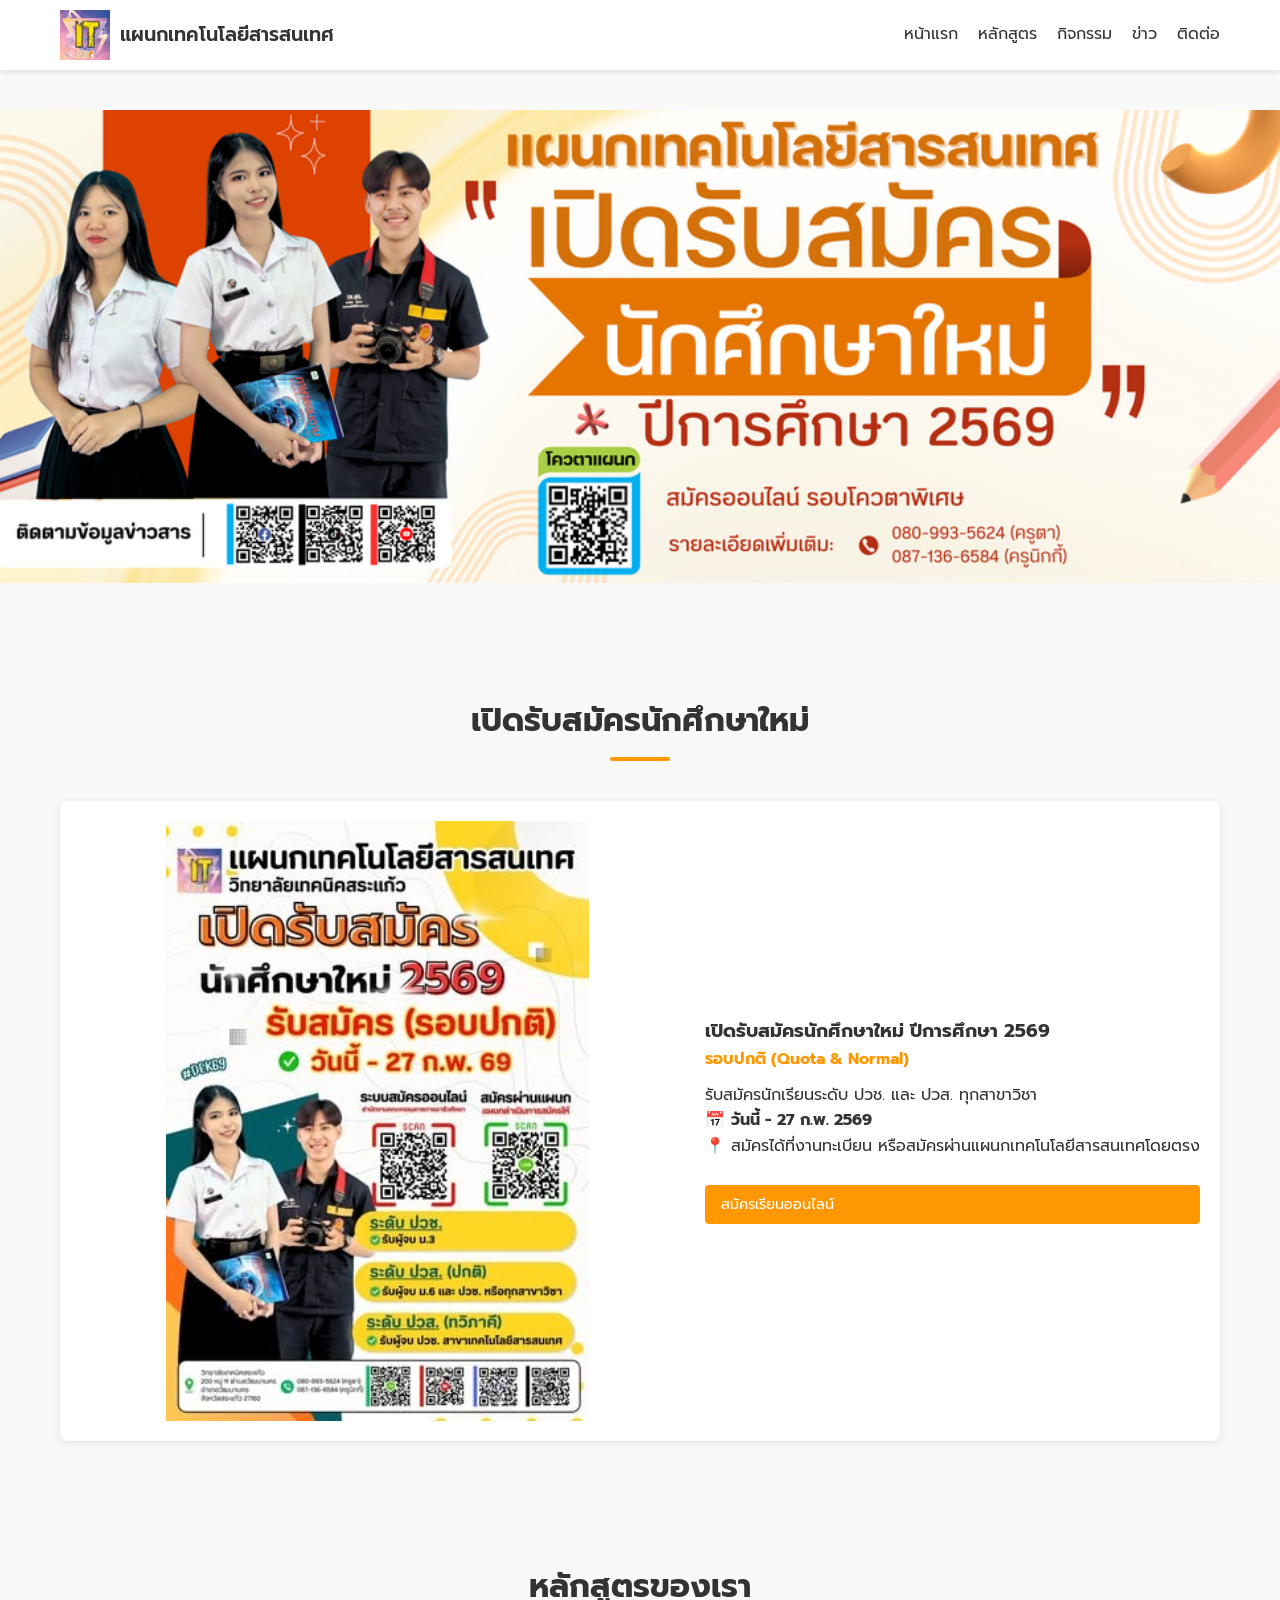
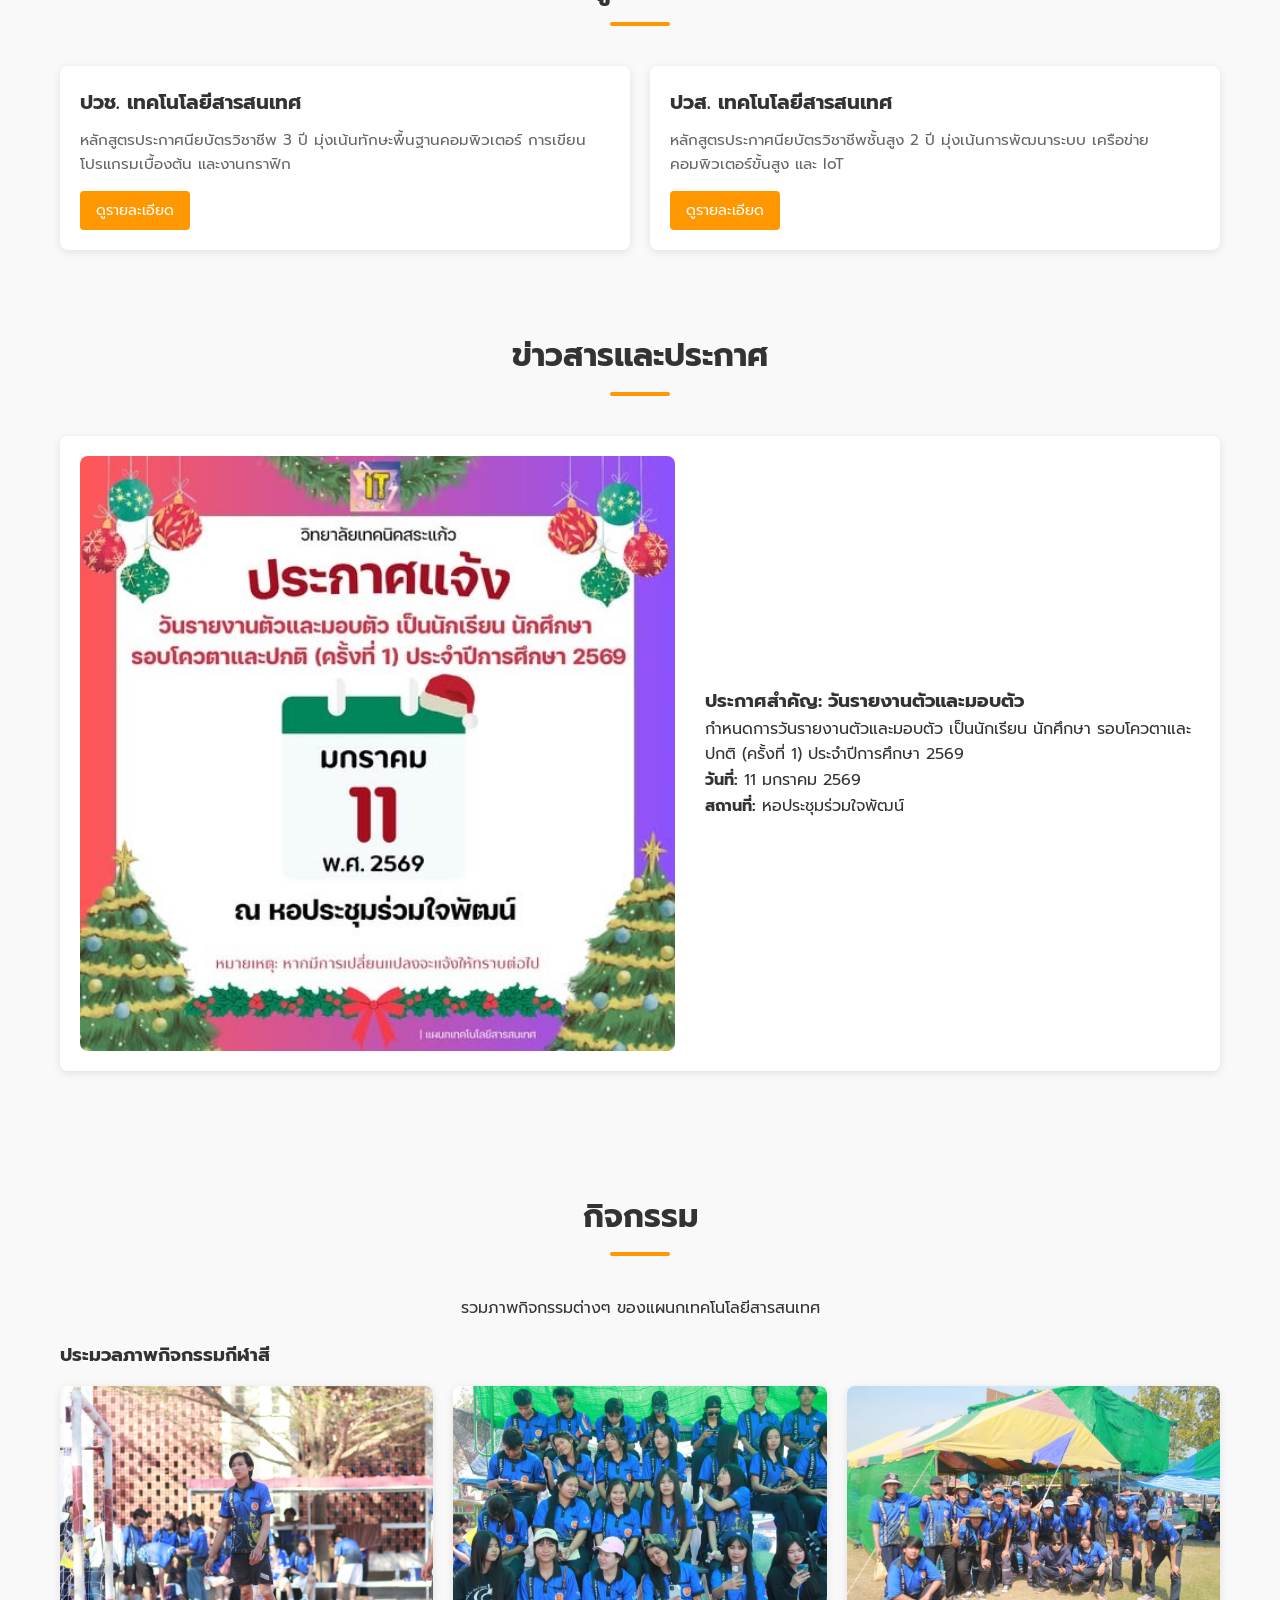
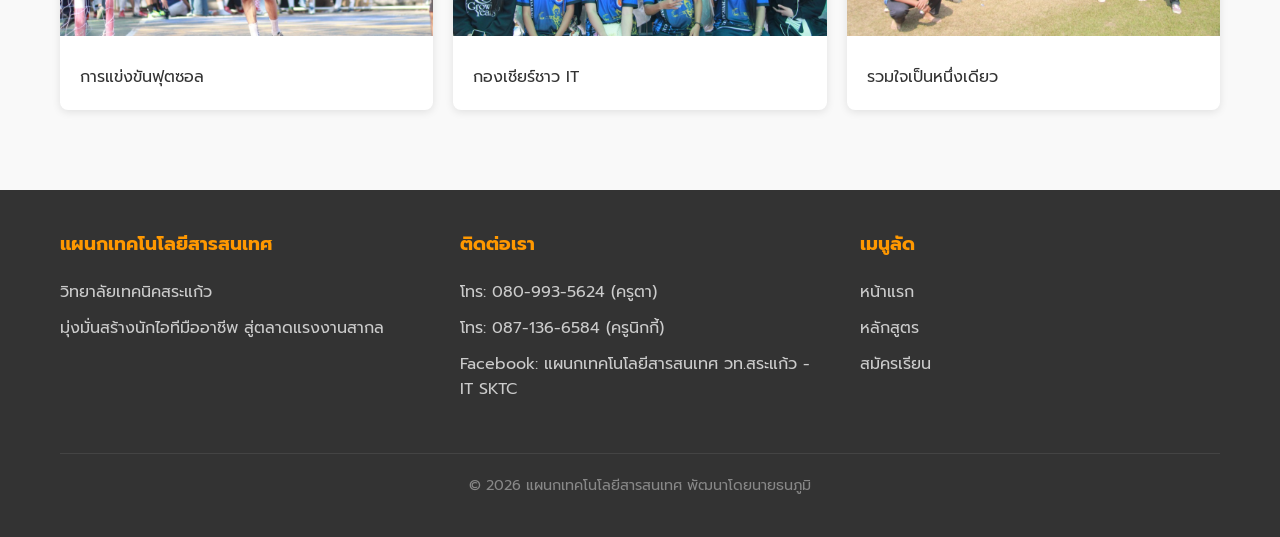
<file: index.html>
<!DOCTYPE html>
<html lang="th">

<head>
    <meta charset="UTF-8">
    <meta name="viewport" content="width=device-width, initial-scale=1.0">
    <title>แผนกเทคโนโลยีสารสนเทศ | Information Technology</title>
    <link rel="stylesheet" href="style.css">
</head>

<body>

    <header>
        <div class="container">
            <nav>
                <a href="#home" class="logo">
                    <img src="logo.jpg" alt="IT Logo">
                    <span>แผนกเทคโนโลยีสารสนเทศ</span>
                </a>
                <ul class="nav-links">
                    <li><a href="#home">หน้าแรก</a></li>
                    <li><a href="#curriculum">หลักสูตร</a></li>
                    <li><a href="#activities">กิจกรรม</a></li>
                    <li><a href="#news">ข่าว</a></li>
                    <li><a href="#contact">ติดต่อ</a></li>
                </ul>
            </nav>
        </div>
    </header>

    <section id="home" class="hero">
        <img src="banner.png" alt="Welcome to IT Department">
    </section>

    <div class="container">
        <section id="banner-content">
            <h2 class="section-title">เปิดรับสมัครนักศึกษาใหม่</h2>
            <div class="news-highlight">
                <img src="recruitment_poster.jpg" alt="Recruitment Poster 2569"
                    style="max-height: 600px; object-fit: contain; width: auto; max-width: 100%;">
                <div class="news-info">
                    <h3>เปิดรับสมัครนักศึกษาใหม่ ปีการศึกษา 2569</h3>
                    <h4 style="color: #ff9800; margin-bottom: 10px;">รอบปกติ (Quota & Normal)</h4>
                    <p>รับสมัครนักเรียนระดับ ปวช. และ ปวส. ทุกสาขาวิชา</p>
                    <p>📅 <strong>วันนี้ - 27 ก.พ. 2569</strong></p>
                    <p>📍 สมัครได้ที่งานทะเบียน หรือสมัครผ่านแผนกเทคโนโลยีสารสนเทศโดยตรง</p>
                    <br>
                    <a href="https://admission.vec.go.th" class="btn" target="_blank">สมัครเรียนออนไลน์</a>
                </div>
            </div>
        </section>

        <section id="curriculum">
            <h2 class="section-title">หลักสูตรของเรา</h2>
            <div class="grid-container">
                <div class="card">
                    <div class="card-content">
                        <h3 class="card-title">ปวช. เทคโนโลยีสารสนเทศ</h3>
                        <p class="card-text">หลักสูตรประกาศนียบัตรวิชาชีพ 3 ปี มุ่งเน้นทักษะพื้นฐานคอมพิวเตอร์
                            การเขียนโปรแกรมเบื้องต้น และงานกราฟิก</p>
                        <a href="https://www.facebook.com/IT.SKTC.Page" class="btn">ดูรายละเอียด</a>
                    </div>
                </div>
                <div class="card">
                    <div class="card-content">
                        <h3 class="card-title">ปวส. เทคโนโลยีสารสนเทศ</h3>
                        <p class="card-text">หลักสูตรประกาศนียบัตรวิชาชีพชั้นสูง 2 ปี มุ่งเน้นการพัฒนาระบบ
                            เครือข่ายคอมพิวเตอร์ขั้นสูง และ IoT</p>
                        <a href="https://www.facebook.com/IT.SKTC.Page" class="btn">ดูรายละเอียด</a>
                    </div>
                </div>

            </div>
        </section>

        <section id="news">
            <h2 class="section-title">ข่าวสารและประกาศ</h2>
            <div class="news-highlight">
                <img src="news_announcement.jpg" alt="Announcement">
                <div class="news-info">
                    <h3>ประกาศสำคัญ: วันรายงานตัวและมอบตัว</h3>
                    <p>กำหนดการวันรายงานตัวและมอบตัว เป็นนักเรียน นักศึกษา รอบโควตาและปกติ (ครั้งที่ 1) ประจำปีการศึกษา
                        2569</p>
                    <p><strong>วันที่:</strong> 11 มกราคม 2569</p>
                    <p><strong>สถานที่:</strong> หอประชุมร่วมใจพัฒน์</p>
                </div>
            </div>
        </section>

        <section id="activities">
            <h2 class="section-title">กิจกรรม</h2>
            <p style="text-align: center; margin-bottom: 20px;">รวมภาพกิจกรรมต่างๆ ของแผนกเทคโนโลยีสารสนเทศ</p>

            <h3 style="margin-bottom: 15px;">ประมวลภาพกิจกรรมกีฬาสี</h3>
            <div class="grid-container">
                <div class="card">
                    <img src="sport_1.jpg" alt="Sports Day 1" style="width: 100%; height: 250px; object-fit: cover;">
                    <div class="card-content">
                        <p>การแข่งขันฟุตซอล</p>
                    </div>
                </div>
                <div class="card">
                    <img src="sport_2.jpg" alt="Sports Day 2" style="width: 100%; height: 250px; object-fit: cover;">
                    <div class="card-content">
                        <p>กองเชียร์ชาว IT</p>
                    </div>
                </div>
                <div class="card">
                    <img src="sport_3.jpg" alt="Sports Day 3" style="width: 100%; height: 250px; object-fit: cover;">
                    <div class="card-content">
                        <p>รวมใจเป็นหนึ่งเดียว</p>
                    </div>
                </div>
            </div>
        </section>
    </div>

    <footer id="contact">
        <div class="container">
            <div class="footer-content">
                <div class="footer-section">
                    <h3>แผนกเทคโนโลยีสารสนเทศ</h3>
                    <p>วิทยาลัยเทคนิคสระแก้ว</p>
                    <p>มุ่งมั่นสร้างนักไอทีมืออาชีพ สู่ตลาดแรงงานสากล</p>
                </div>
                <div class="footer-section">
                    <h3>ติดต่อเรา</h3>
                    <ul>
                        <li>โทร: 080-993-5624 (ครูตา)</li>
                        <li>โทร: 087-136-6584 (ครูนิกกี้)</li>
                        <li>Facebook: แผนกเทคโนโลยีสารสนเทศ วท.สระแก้ว -IT SKTC </li>
                    </ul>
                </div>
                <div class="footer-section">
                    <h3>เมนูลัด</h3>
                    <ul>
                        <li><a href="#home" style="color: #ccc; text-decoration: none;">หน้าแรก</a></li>
                        <li><a href="#curriculum" style="color: #ccc; text-decoration: none;">หลักสูตร</a></li>
                        <li><a href="#contact" style="color: #ccc; text-decoration: none;">สมัครเรียน</a></li>
                    </ul>
                </div>
            </div>
            <div class="copyright">
                &copy; 2026 แผนกเทคโนโลยีสารสนเทศ พัฒนาโดยนายธนภูมิ
            </div>
        </div>
    </footer>

</body>

</html>
</file>
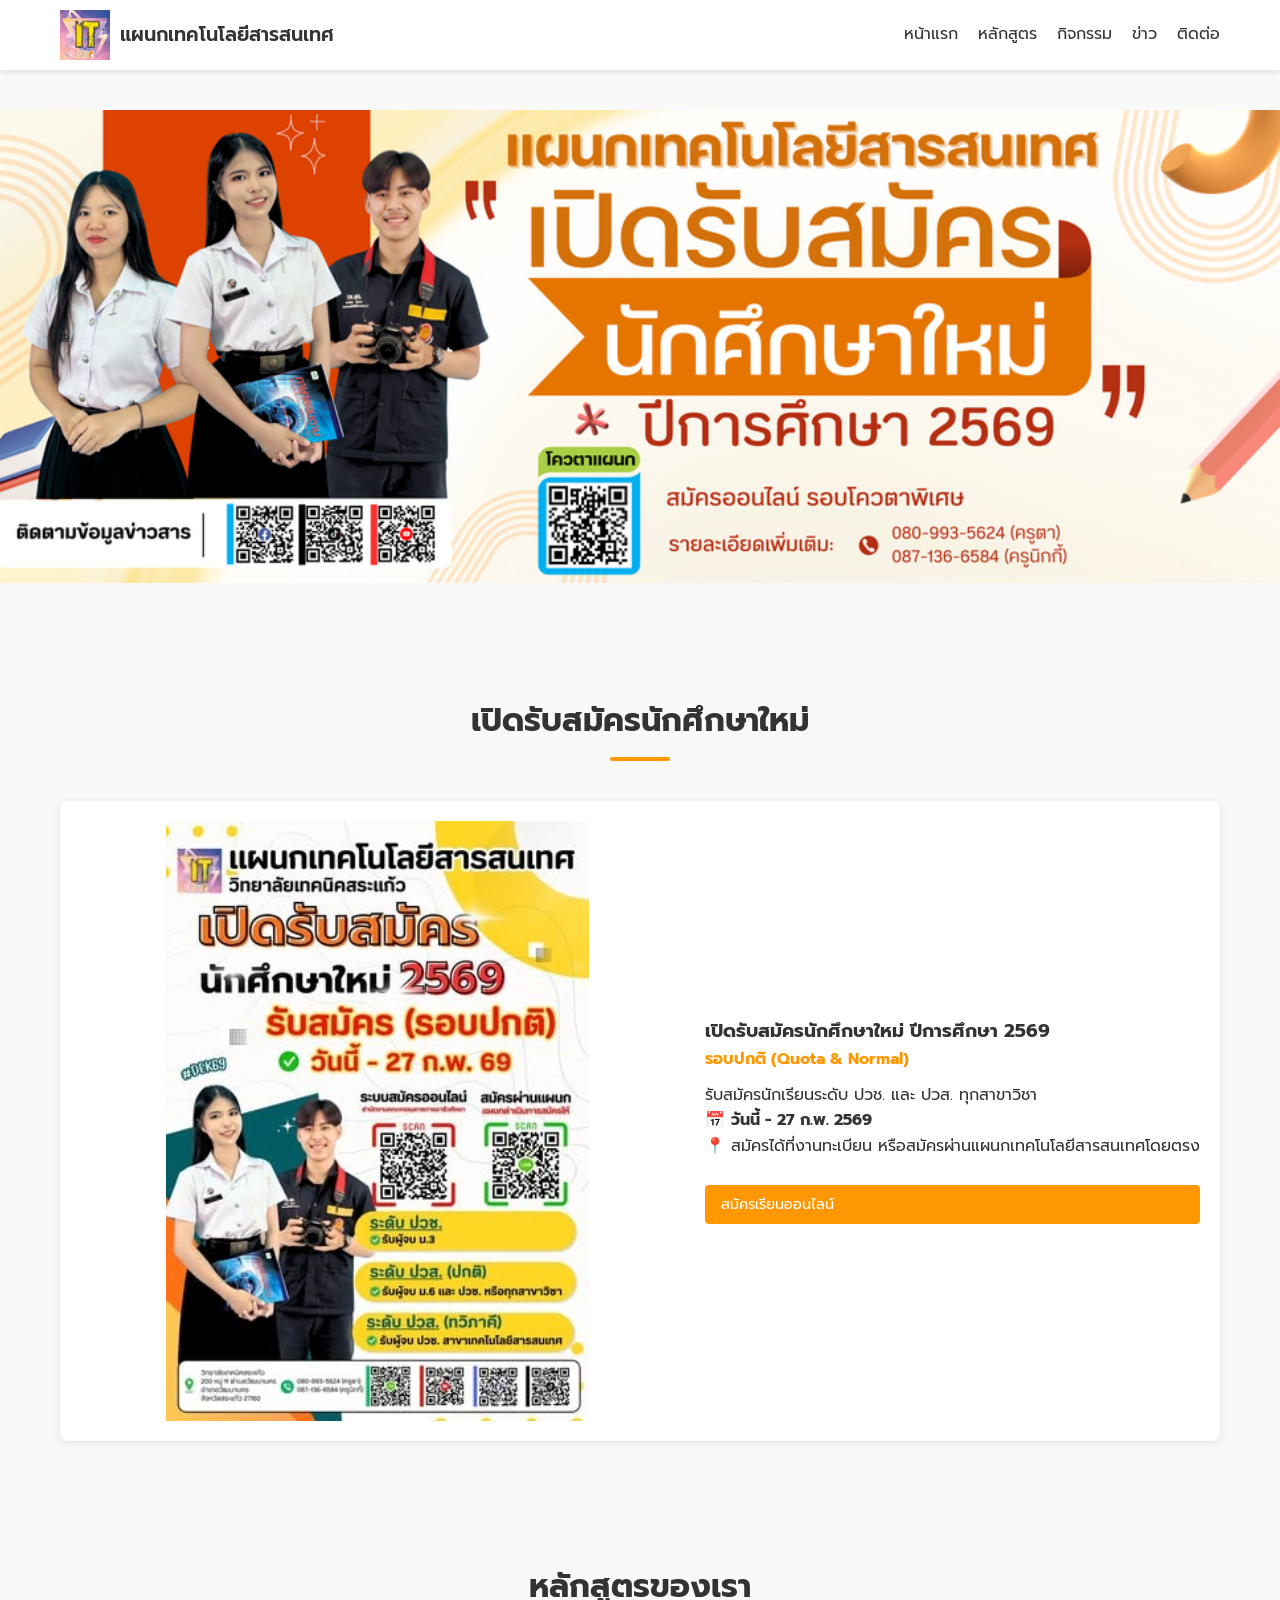
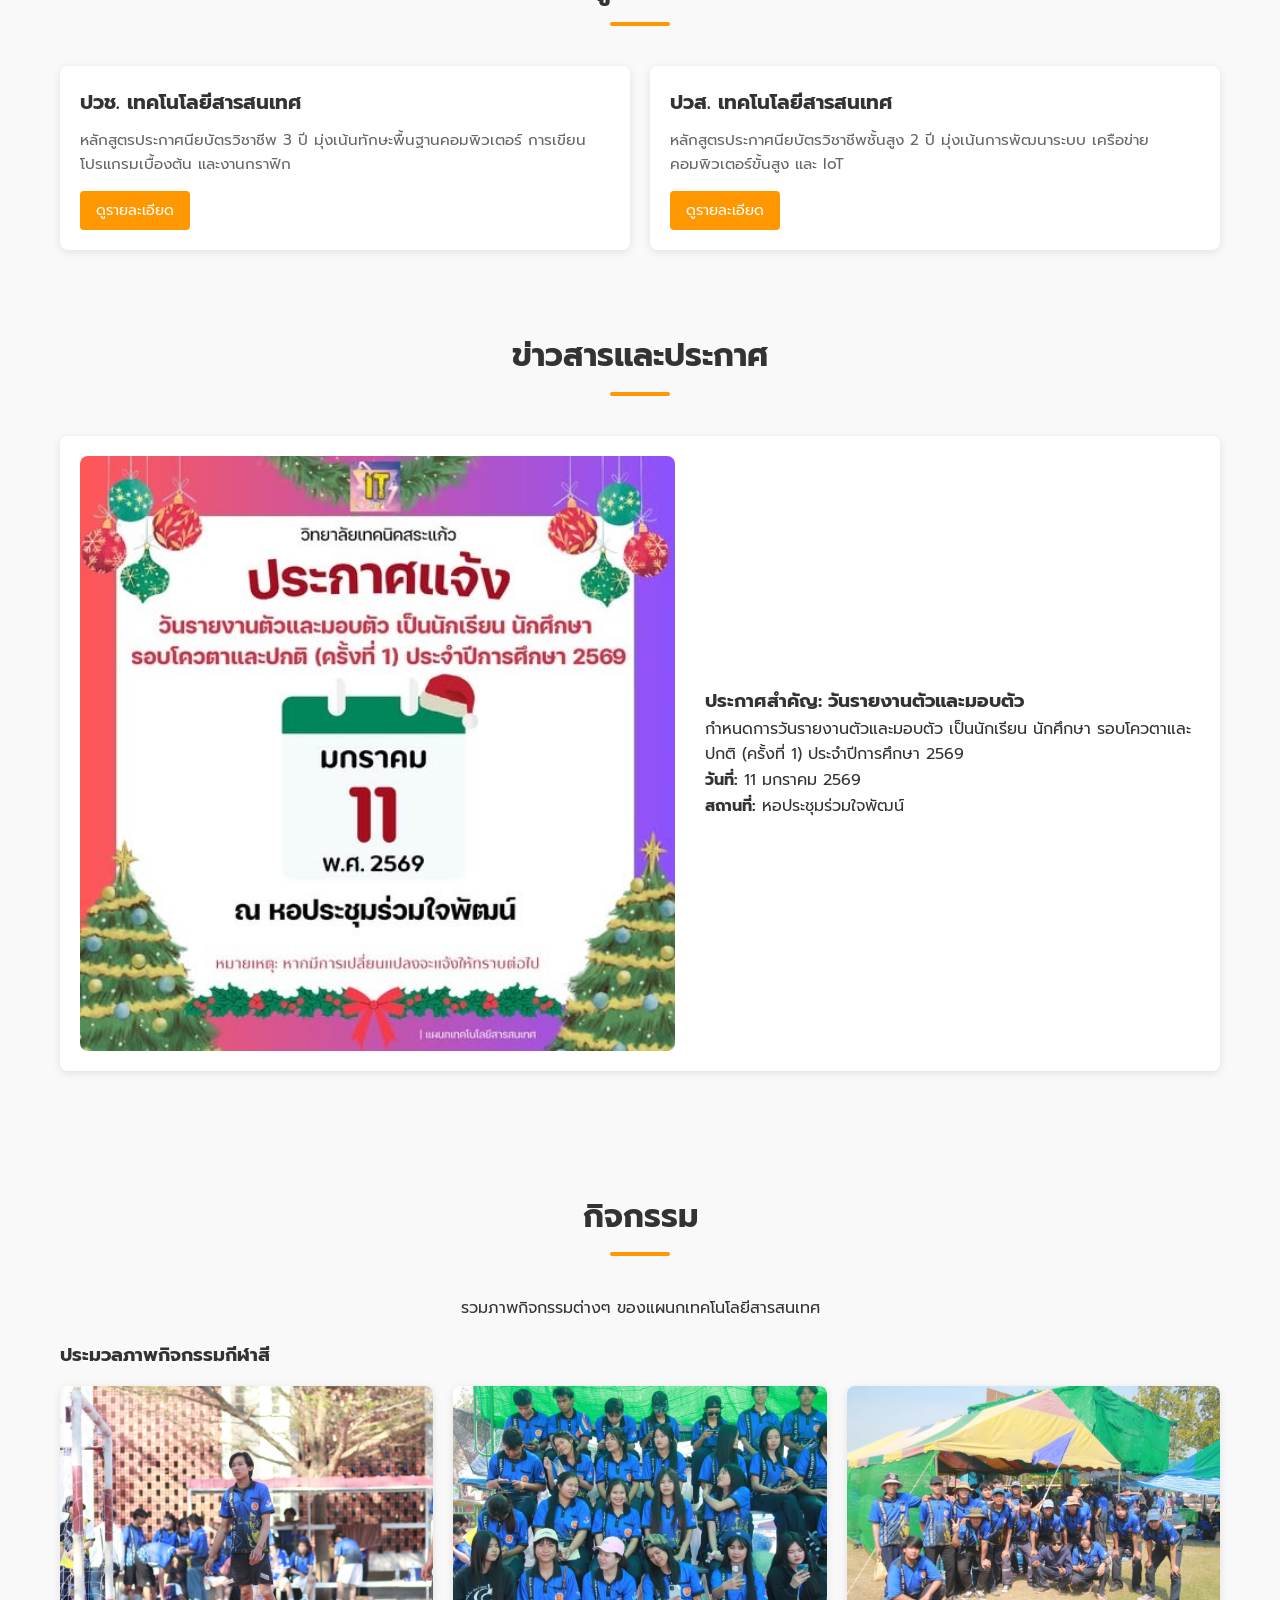
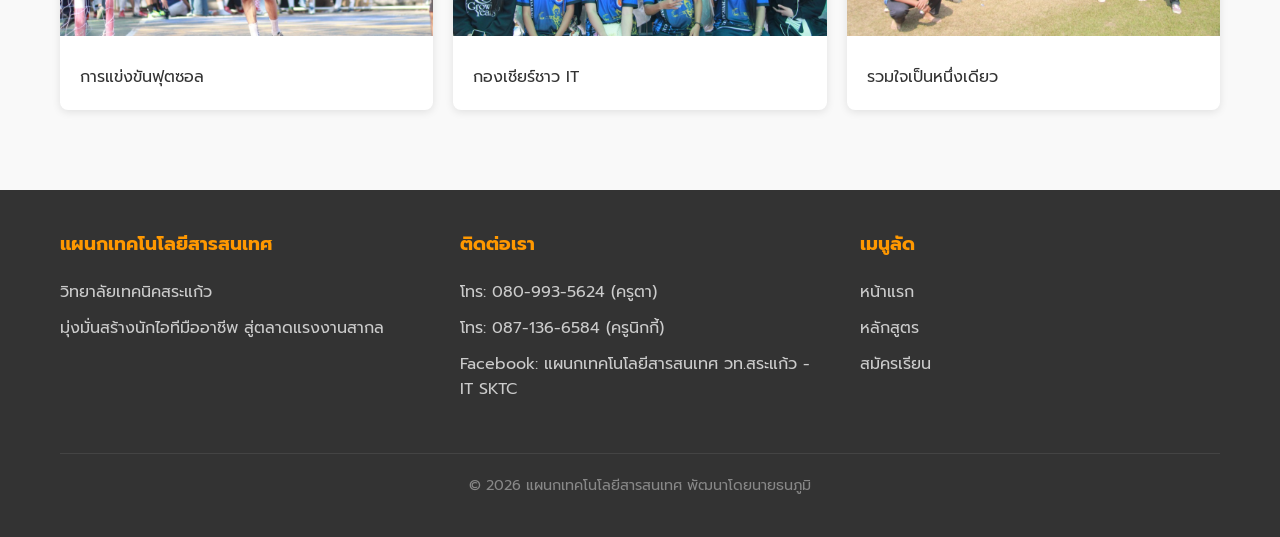
<file: home.html>
<!DOCTYPE html>
<html lang="th">

<head>
    <meta charset="UTF-8">
    <meta name="viewport" content="width=device-width, initial-scale=1.0">
    <title>แผนกเทคโนโลยีสารสนเทศ | Information Technology</title>
    <link rel="stylesheet" href="style.css">
</head>

<body>

    <header>
        <div class="container">
            <nav>
                <a href="#home" class="logo">
                    <img src="logo.jpg" alt="IT Logo">
                    <span>แผนกเทคโนโลยีสารสนเทศ</span>
                </a>
                <ul class="nav-links">
                    <li><a href="#home">หน้าแรก</a></li>
                    <li><a href="#curriculum">หลักสูตร</a></li>
                    <li><a href="#activities">กิจกรรม</a></li>
                    <li><a href="#news">ข่าว</a></li>
                    <li><a href="#contact">ติดต่อ</a></li>
                </ul>
            </nav>
        </div>
    </header>

    <section id="home" class="hero">
        <img src="banner.png" alt="Welcome to IT Department">
    </section>

    <div class="container">
        <section id="banner-content">
            <h2 class="section-title">เปิดรับสมัครนักศึกษาใหม่</h2>
            <div class="news-highlight">
                <img src="recruitment_poster.jpg" alt="Recruitment Poster 2569"
                    style="max-height: 600px; object-fit: contain; width: auto; max-width: 100%;">
                <div class="news-info">
                    <h3>เปิดรับสมัครนักศึกษาใหม่ ปีการศึกษา 2569</h3>
                    <h4 style="color: #ff9800; margin-bottom: 10px;">รอบปกติ (Quota & Normal)</h4>
                    <p>รับสมัครนักเรียนระดับ ปวช. และ ปวส. ทุกสาขาวิชา</p>
                    <p>📅 <strong>วันนี้ - 27 ก.พ. 2569</strong></p>
                    <p>📍 สมัครได้ที่งานทะเบียน หรือสมัครผ่านแผนกเทคโนโลยีสารสนเทศโดยตรง</p>
                    <br>
                    <a href="https://admission.vec.go.th" class="btn" target="_blank">สมัครเรียนออนไลน์</a>
                </div>
            </div>
        </section>

        <section id="curriculum">
            <h2 class="section-title">หลักสูตรของเรา</h2>
            <div class="grid-container">
                <div class="card">
                    <div class="card-content">
                        <h3 class="card-title">ปวช. เทคโนโลยีสารสนเทศ</h3>
                        <p class="card-text">หลักสูตรประกาศนียบัตรวิชาชีพ 3 ปี มุ่งเน้นทักษะพื้นฐานคอมพิวเตอร์
                            การเขียนโปรแกรมเบื้องต้น และงานกราฟิก</p>
                        <a href="https://www.facebook.com/IT.SKTC.Page" class="btn">ดูรายละเอียด</a>
                    </div>
                </div>
                <div class="card">
                    <div class="card-content">
                        <h3 class="card-title">ปวส. เทคโนโลยีสารสนเทศ</h3>
                        <p class="card-text">หลักสูตรประกาศนียบัตรวิชาชีพชั้นสูง 2 ปี มุ่งเน้นการพัฒนาระบบ
                            เครือข่ายคอมพิวเตอร์ขั้นสูง และ IoT</p>
                        <a href="https://www.facebook.com/IT.SKTC.Page" class="btn">ดูรายละเอียด</a>
                    </div>
                </div>

            </div>
        </section>

        <section id="news">
            <h2 class="section-title">ข่าวสารและประกาศ</h2>
            <div class="news-highlight">
                <img src="news_announcement.jpg" alt="Announcement">
                <div class="news-info">
                    <h3>ประกาศสำคัญ: วันรายงานตัวและมอบตัว</h3>
                    <p>กำหนดการวันรายงานตัวและมอบตัว เป็นนักเรียน นักศึกษา รอบโควตาและปกติ (ครั้งที่ 1) ประจำปีการศึกษา
                        2569</p>
                    <p><strong>วันที่:</strong> 11 มกราคม 2569</p>
                    <p><strong>สถานที่:</strong> หอประชุมร่วมใจพัฒน์</p>
                </div>
            </div>
        </section>

        <section id="activities">
            <h2 class="section-title">กิจกรรม</h2>
            <p style="text-align: center; margin-bottom: 20px;">รวมภาพกิจกรรมต่างๆ ของแผนกเทคโนโลยีสารสนเทศ</p>

            <h3 style="margin-bottom: 15px;">ประมวลภาพกิจกรรมกีฬาสี</h3>
            <div class="grid-container">
                <div class="card">
                    <img src="sport_1.jpg" alt="Sports Day 1" style="width: 100%; height: 250px; object-fit: cover;">
                    <div class="card-content">
                        <p>การแข่งขันฟุตซอล</p>
                    </div>
                </div>
                <div class="card">
                    <img src="sport_2.jpg" alt="Sports Day 2" style="width: 100%; height: 250px; object-fit: cover;">
                    <div class="card-content">
                        <p>กองเชียร์ชาว IT</p>
                    </div>
                </div>
                <div class="card">
                    <img src="sport_3.jpg" alt="Sports Day 3" style="width: 100%; height: 250px; object-fit: cover;">
                    <div class="card-content">
                        <p>รวมใจเป็นหนึ่งเดียว</p>
                    </div>
                </div>
            </div>
        </section>
    </div>

    <footer id="contact">
        <div class="container">
            <div class="footer-content">
                <div class="footer-section">
                    <h3>แผนกเทคโนโลยีสารสนเทศ</h3>
                    <p>วิทยาลัยเทคนิคสระแก้ว</p>
                    <p>มุ่งมั่นสร้างนักไอทีมืออาชีพ สู่ตลาดแรงงานสากล</p>
                </div>
                <div class="footer-section">
                    <h3>ติดต่อเรา</h3>
                    <ul>
                        <li>โทร: 080-993-5624 (ครูตา)</li>
                        <li>โทร: 087-136-6584 (ครูนิกกี้)</li>
                        <li>Facebook: แผนกเทคโนโลยีสารสนเทศ วท.สระแก้ว -IT SKTC </li>
                    </ul>
                </div>
                <div class="footer-section">
                    <h3>เมนูลัด</h3>
                    <ul>
                        <li><a href="#home" style="color: #ccc; text-decoration: none;">หน้าแรก</a></li>
                        <li><a href="#curriculum" style="color: #ccc; text-decoration: none;">หลักสูตร</a></li>
                        <li><a href="#contact" style="color: #ccc; text-decoration: none;">สมัครเรียน</a></li>
                    </ul>
                </div>
            </div>
            <div class="copyright">
                &copy; 2026 แผนกเทคโนโลยีสารสนเทศ พัฒนาโดยนายธนภูมิ
            </div>
        </div>
    </footer>

</body>

</html>
</file>
<file: style.css>
@import url('https://fonts.googleapis.com/css2?family=Prompt:wght@300;400;600&display=swap');

:root {
    --primary-color: #ff9800;
    /* Orange from logo/banner tone */
    --secondary-color: #333;
    --bg-light: #f9f9f9;
    --text-color: #333;
    --white: #fff;
    --gray: #666;
}

* {
    margin: 0;
    padding: 0;
    box-sizing: border-box;
}

body {
    font-family: 'Prompt', sans-serif;
    color: var(--text-color);
    background-color: var(--bg-light);
    line-height: 1.6;
}

/* Header & Nav */
header {
    background-color: var(--white);
    box-shadow: 0 2px 5px rgba(0, 0, 0, 0.1);
    position: sticky;
    top: 0;
    z-index: 1000;
}

.container {
    max-width: 1200px;
    margin: 0 auto;
    padding: 0 20px;
}

nav {
    display: flex;
    justify-content: space-between;
    align-items: center;
    height: 70px;
}

.logo {
    display: flex;
    align-items: center;
    gap: 10px;
    font-weight: 600;
    font-size: 1.2rem;
    color: var(--secondary-color);
    text-decoration: none;
}

.logo img {
    height: 50px;
    width: auto;
}

.nav-links {
    display: flex;
    gap: 20px;
    list-style: none;
}

.nav-links li a {
    text-decoration: none;
    color: var(--secondary-color);
    font-weight: 400;
    transition: color 0.3s;
}

.nav-links li a:hover {
    color: var(--primary-color);
}

/* Hero Section */
.hero {
    width: 100%;
    margin-bottom: 2rem;
}

.hero img {
    width: 100%;
    height: auto;
    display: block;
    max-height: 500px;
    object-fit: cover;
    object-position: top;
}

/* Sections */
section {
    padding: 40px 0;
}

h2.section-title {
    text-align: center;
    margin-bottom: 30px;
    font-size: 2rem;
    color: var(--secondary-color);
    position: relative;
    padding-bottom: 10px;
}

h2.section-title::after {
    content: '';
    display: block;
    width: 60px;
    height: 4px;
    background-color: var(--primary-color);
    margin: 10px auto 0;
    border-radius: 2px;
}

/* Grid Layout */
.grid-container {
    display: grid;
    grid-template-columns: repeat(auto-fit, minmax(300px, 1fr));
    gap: 20px;
}

.card {
    background: var(--white);
    border-radius: 8px;
    overflow: hidden;
    box-shadow: 0 2px 8px rgba(0, 0, 0, 0.1);
    transition: transform 0.3s;
}

.card:hover {
    transform: translateY(-5px);
}

.card img {
    width: 100%;
    height: 200px;
    object-fit: cover;
}

.card-content {
    padding: 20px;
}

.card-title {
    font-size: 1.25rem;
    margin-bottom: 10px;
    color: var(--secondary-color);
}

.card-text {
    font-size: 0.95rem;
    color: var(--gray);
    margin-bottom: 15px;
}

.btn {
    display: inline-block;
    padding: 8px 16px;
    background-color: var(--primary-color);
    color: var(--white);
    text-decoration: none;
    border-radius: 4px;
    font-size: 0.9rem;
    transition: background-color 0.3s;
}

.btn:hover {
    background-color: #e68900;
}

/* News Specific */
.news-highlight {
    display: flex;
    flex-wrap: wrap;
    gap: 30px;
    margin-bottom: 40px;
    background: var(--white);
    padding: 20px;
    border-radius: 8px;
    box-shadow: 0 2px 8px rgba(0, 0, 0, 0.1);
}

.news-highlight img {
    max-width: 100%;
    height: auto;
    border-radius: 8px;
    flex: 1 1 400px;
}

.news-info {
    flex: 1 1 300px;
    display: flex;
    flex-direction: column;
    justify-content: center;
}

/* Footer */
footer {
    background-color: var(--secondary-color);
    color: var(--white);
    padding: 40px 0;
    margin-top: 40px;
}

.footer-content {
    display: grid;
    grid-template-columns: repeat(auto-fit, minmax(250px, 1fr));
    gap: 40px;
}

.footer-section h3 {
    margin-bottom: 20px;
    color: var(--primary-color);
}

.footer-section p,
.footer-section li {
    margin-bottom: 10px;
    color: #ccc;
}

.footer-section ul {
    list-style: none;
}

.copyright {
    text-align: center;
    margin-top: 40px;
    padding-top: 20px;
    border-top: 1px solid #444;
    font-size: 0.9rem;
    color: #888;
}
</file>
